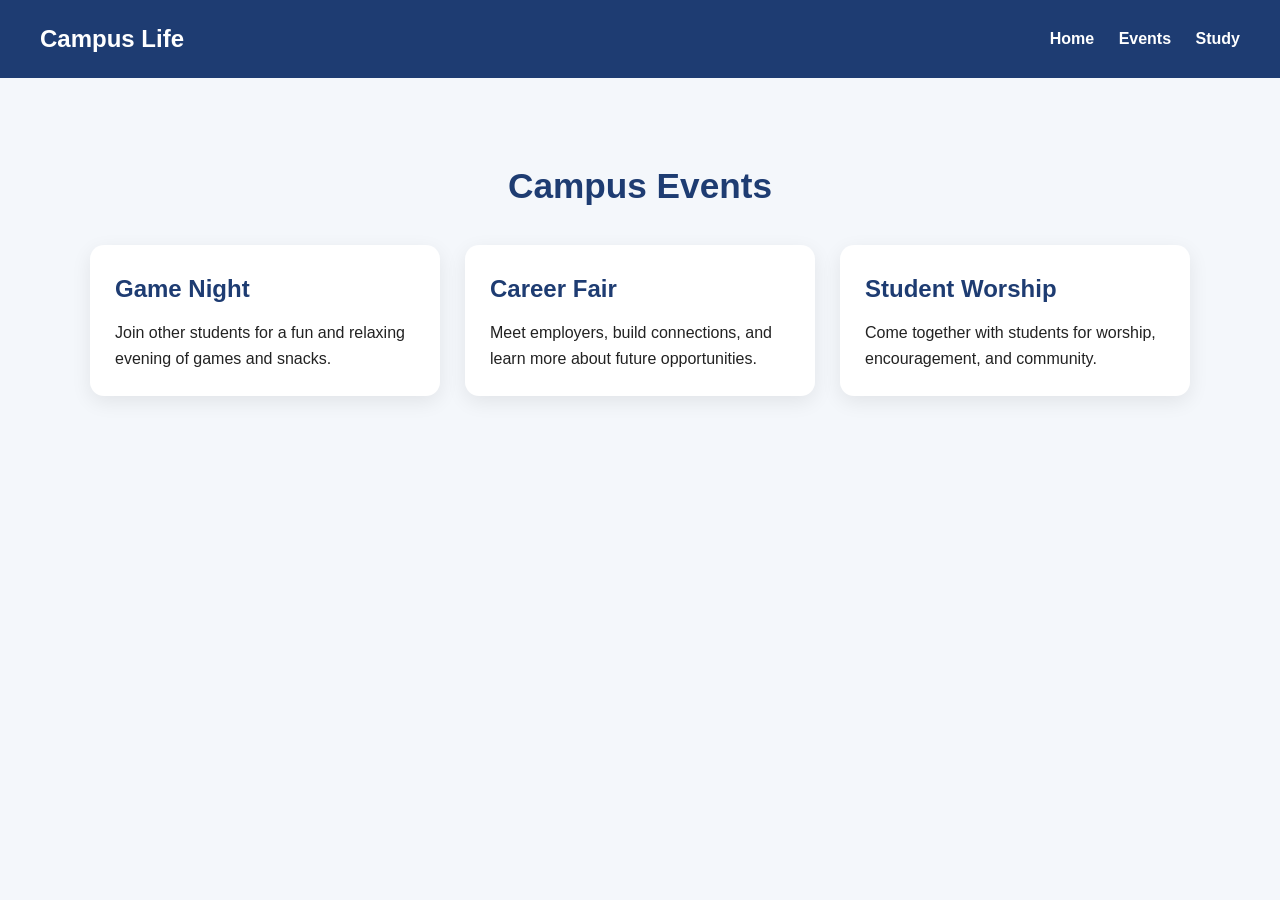
<file: events.html>
<!DOCTYPE html>
<html lang="en">
<head>
  <meta charset="UTF-8" />
  <meta name="viewport" content="width=device-width, initial-scale=1.0" />
  <title>Campus Events</title>
  <link rel="stylesheet" href="css/style.css" />
</head>
<body>
  <nav class="navbar secondary-nav">
    <div class="logo">Campus Life</div>
    <div class="nav-links">
      <a href="index.html">Home</a>
      <a href="events.html">Events</a>
      <a href="study.html">Study</a>
    </div>
  </nav>

  <main class="container">
    <h1 class="page-title">Campus Events</h1>
    <div class="cards">
      <div class="card">
        <h2>Game Night</h2>
        <p>Join other students for a fun and relaxing evening of games and snacks.</p>
      </div>

      <div class="card">
        <h2>Career Fair</h2>
        <p>Meet employers, build connections, and learn more about future opportunities.</p>
      </div>

      <div class="card">
        <h2>Student Worship</h2>
        <p>Come together with students for worship, encouragement, and community.</p>
      </div>
    </div>
  </main>
</body>
</html>
</file>
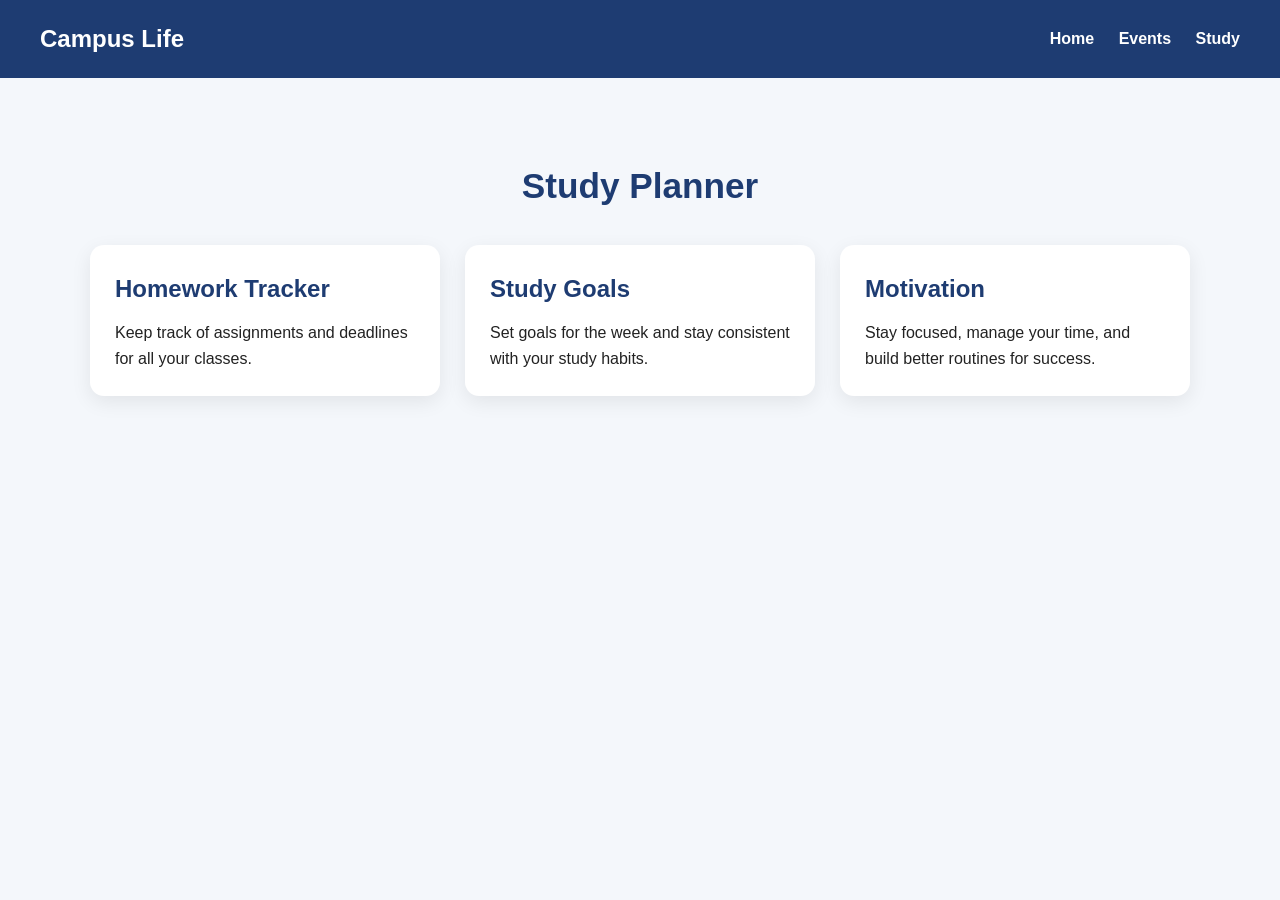
<file: study.html>
<!DOCTYPE html>
<html lang="en">
<head>
  <meta charset="UTF-8" />
  <meta name="viewport" content="width=device-width, initial-scale=1.0" />
  <title>Study Planner</title>
  <link rel="stylesheet" href="css/style.css" />
</head>
<body>
  <nav class="navbar secondary-nav">
    <div class="logo">Campus Life</div>
    <div class="nav-links">
      <a href="index.html">Home</a>
      <a href="events.html">Events</a>
      <a href="study.html">Study</a>
    </div>
  </nav>

  <main class="container">
    <h1 class="page-title">Study Planner</h1>
    <div class="cards">
      <div class="card">
        <h2>Homework Tracker</h2>
        <p>Keep track of assignments and deadlines for all your classes.</p>
      </div>

      <div class="card">
        <h2>Study Goals</h2>
        <p>Set goals for the week and stay consistent with your study habits.</p>
      </div>

      <div class="card">
        <h2>Motivation</h2>
        <p>Stay focused, manage your time, and build better routines for success.</p>
      </div>
    </div>
  </main>
</body>
</html>
</file>
<file: css/style.css>
* {
  margin: 0;
  padding: 0;
  box-sizing: border-box;
}

body {
  font-family: Arial, sans-serif;
  background: #f4f7fb;
  color: #222;
  line-height: 1.6;
}

.hero {
  min-height: 100vh;
  background: linear-gradient(135deg, #1e3c72, #2a5298);
  color: white;
  padding: 20px 40px;
}

.navbar {
  display: flex;
  justify-content: space-between;
  align-items: center;
  margin-bottom: 80px;
}

.secondary-nav {
  background: #1e3c72;
  color: white;
  padding: 20px 40px;
}

.logo {
  font-size: 1.5rem;
  font-weight: bold;
}

.nav-links a {
  color: white;
  text-decoration: none;
  margin-left: 20px;
  font-weight: 600;
  transition: 0.3s;
}

.nav-links a:hover {
  color: #ffd166;
}

.hero-content {
  max-width: 700px;
  margin: 100px auto;
  text-align: center;
}

.hero-content h1 {
  font-size: 3rem;
  margin-bottom: 20px;
}

.hero-content p {
  font-size: 1.1rem;
  margin-bottom: 30px;
}

.main-btn {
  background: #ffd166;
  color: #222;
  border: none;
  padding: 14px 28px;
  font-size: 1rem;
  border-radius: 8px;
  cursor: pointer;
  font-weight: bold;
  transition: 0.3s;
}

.main-btn:hover {
  transform: translateY(-2px);
  opacity: 0.9;
}

.container {
  width: 90%;
  max-width: 1100px;
  margin: 50px auto;
}

.page-title {
  text-align: center;
  margin-bottom: 30px;
  font-size: 2.2rem;
  color: #1e3c72;
}

.cards {
  display: grid;
  grid-template-columns: repeat(auto-fit, minmax(250px, 1fr));
  gap: 25px;
}

.card {
  background: white;
  padding: 25px;
  border-radius: 14px;
  box-shadow: 0 6px 20px rgba(0, 0, 0, 0.08);
  transition: 0.3s;
}

.card:hover {
  transform: translateY(-5px);
}

.card h2 {
  margin-bottom: 12px;
  color: #1e3c72;
}
</file>
